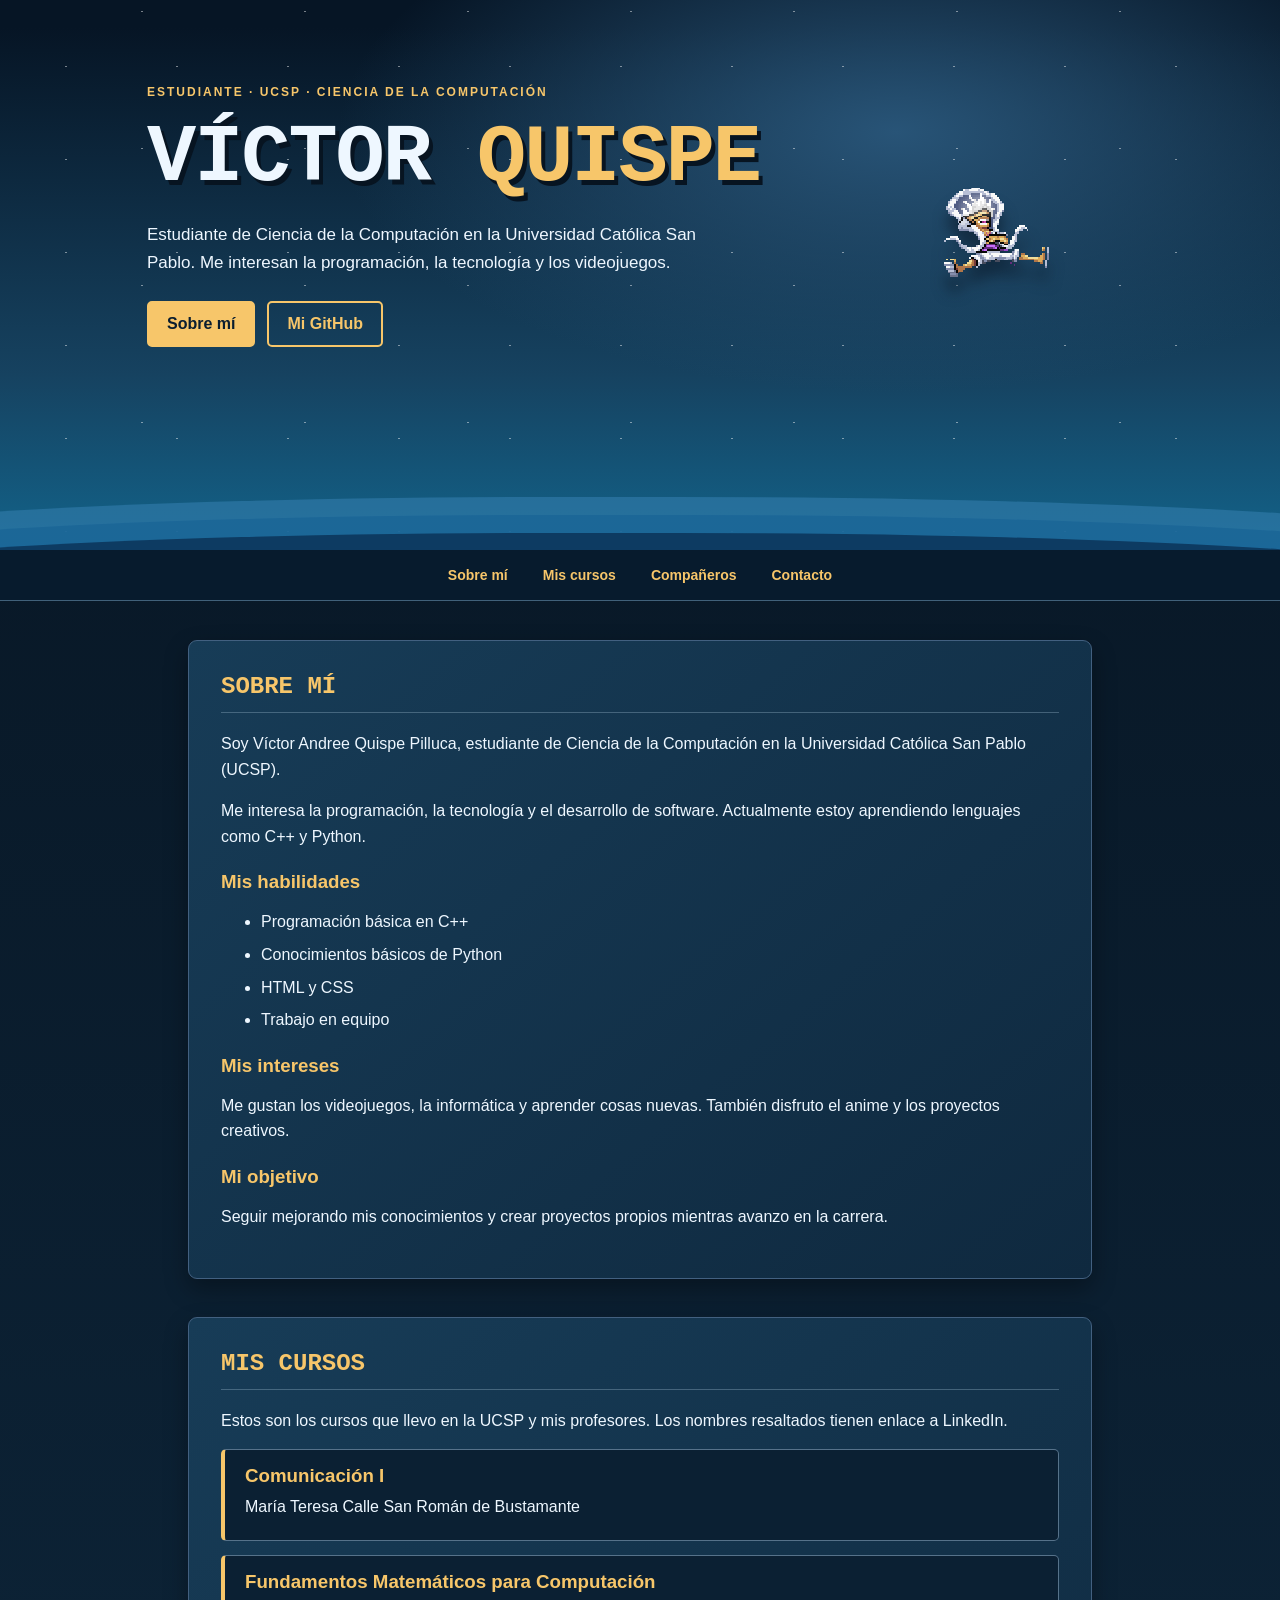
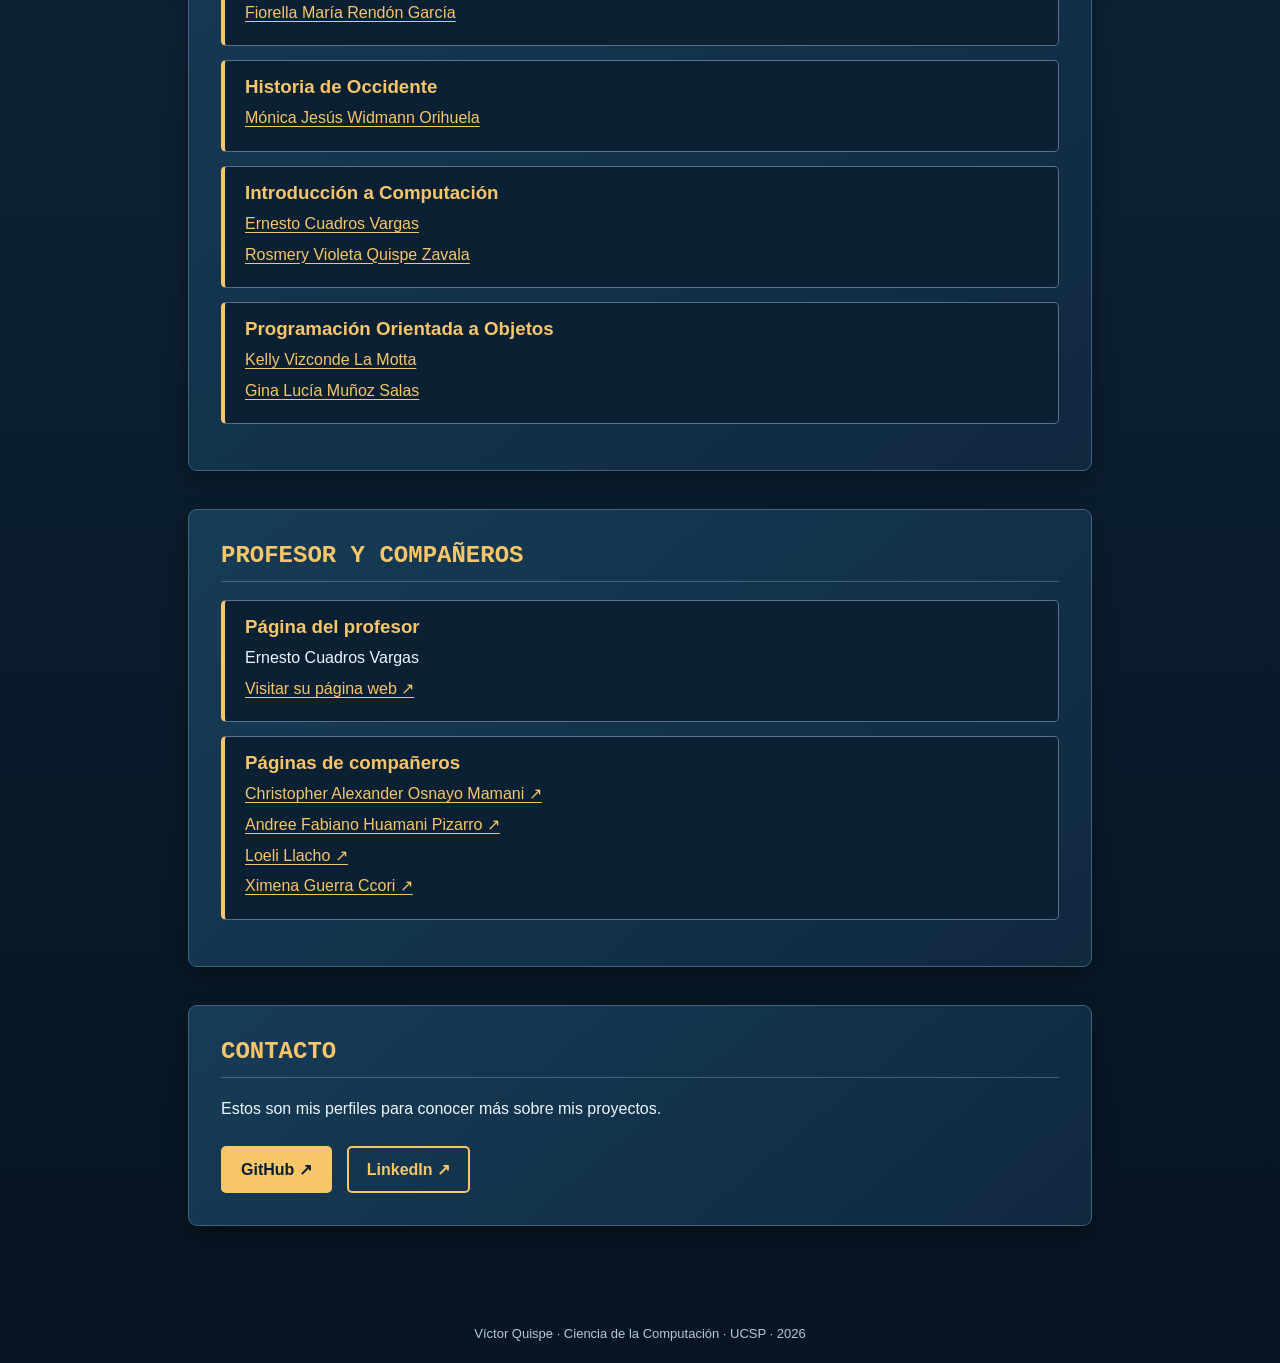
<file: index.html>
<!DOCTYPE html>
<html lang="es">
<head>
    <meta charset="UTF-8">
    <meta name="viewport" content="width=device-width, initial-scale=1.0">
    <meta name="description" content="Portafolio personal de Victor Andree Quispe Pilluca, estudiante de Ciencia de la Computación en la Universidad Católica San Pablo (UCSP).">
    <meta name="author" content="Victor Andree Quispe Pilluca">
    <meta name="robots" content="index, follow">
    <link rel="canonical" href="https://andr3bydeus.github.io/">
    <title>Victor Andree Quispe Pilluca</title>
    <link rel="icon" type="image/png" href="perfil.png">
    <link rel="stylesheet" href="style.css">
    <script src="script.js" defer></script>
</head>
<body>
    <header class="portada" id="inicio">
        <div class="estrellas" aria-hidden="true"></div>
        <div class="portada-contenido">
            <div class="presentacion">
                <p class="etiqueta">ESTUDIANTE · UCSP · CIENCIA DE LA COMPUTACIÓN</p>
                <h1>VÍCTOR <span>QUISPE</span></h1>
                <p class="descripcion">Estudiante de Ciencia de la Computación en la Universidad Católica San Pablo. Me interesan la programación, la tecnología y los videojuegos.</p>
                <div class="botones">
                    <a href="#sobre-mi">Sobre mí</a>
                    <a href="https://github.com/Andr3byDeuS" target="_blank" rel="noopener noreferrer">Mi GitHub</a>
                </div>
            </div>
            <div class="personaje">
                <img src="luffy.gif" alt="Luffy Gear 5 en pixel art animado" class="luffy">
            </div>
        </div>
        <div class="mar" aria-hidden="true">
            <div class="ola ola-atras"></div>
            <div class="ola ola-medio"></div>
            <div class="ola ola-frente"></div>
        </div>
    </header>

    <nav class="menu" aria-label="Navegación principal">
        <a href="#sobre-mi">Sobre mí</a>
        <a href="#cursos">Mis cursos</a>
        <a href="#companeros">Compañeros</a>
        <a href="#contacto">Contacto</a>
    </nav>

    <main>
        <section id="sobre-mi" class="panel">
            <h2>Sobre mí</h2>
            <p>Soy Víctor Andree Quispe Pilluca, estudiante de Ciencia de la Computación en la Universidad Católica San Pablo (UCSP).</p>
            <p>Me interesa la programación, la tecnología y el desarrollo de software. Actualmente estoy aprendiendo lenguajes como C++ y Python.</p>
            <h3>Mis habilidades</h3>
            <ul>
                <li>Programación básica en C++</li>
                <li>Conocimientos básicos de Python</li>
                <li>HTML y CSS</li>
                <li>Trabajo en equipo</li>
            </ul>
            <h3>Mis intereses</h3>
            <p>Me gustan los videojuegos, la informática y aprender cosas nuevas. También disfruto el anime y los proyectos creativos.</p>
            <h3>Mi objetivo</h3>
            <p>Seguir mejorando mis conocimientos y crear proyectos propios mientras avanzo en la carrera.</p>
        </section>

        <section id="cursos" class="panel">
            <h2>Mis cursos</h2>
            <p>Estos son los cursos que llevo en la UCSP y mis profesores. Los nombres resaltados tienen enlace a LinkedIn.</p>
            <div class="curso">
                <h3>Comunicación I</h3>
                <p>María Teresa Calle San Román de Bustamante</p>
            </div>
            <div class="curso">
                <h3>Fundamentos Matemáticos para Computación</h3>
                <p><a href="https://www.linkedin.com/in/fiorella-mar%C3%ADa-rend%C3%B3n-garc%C3%ADa-7aa9b7374/" target="_blank" rel="noopener noreferrer">Fiorella María Rendón García</a></p>
            </div>
            <div class="curso">
                <h3>Historia de Occidente</h3>
                <p><a href="https://www.linkedin.com/in/m%C3%B3nica-widmann-orihuela-a85a3653/" target="_blank" rel="noopener noreferrer">Mónica Jesús Widmann Orihuela</a></p>
            </div>
            <div class="curso">
                <h3>Introducción a Computación</h3>
                <p><a href="https://pe.linkedin.com/in/ecuadrosv" target="_blank" rel="noopener noreferrer">Ernesto Cuadros Vargas</a></p>
                <p><a href="https://www.linkedin.com/in/rosmery-violeta-quispe-zavala-58374638/" target="_blank" rel="noopener noreferrer">Rosmery Violeta Quispe Zavala</a></p>
            </div>
            <div class="curso">
                <h3>Programación Orientada a Objetos</h3>
                <p><a href="https://pe.linkedin.com/in/kelly-vizconde-la-motta-3a57a4143" target="_blank" rel="noopener noreferrer">Kelly Vizconde La Motta</a></p>
                <p><a href="https://www.linkedin.com/in/ginamunozsalas/" target="_blank" rel="noopener noreferrer">Gina Lucía Muñoz Salas</a></p>
            </div>
        </section>

        <section id="companeros" class="panel">
            <h2>Profesor y compañeros</h2>
            <div class="curso">
                <h3>Página del profesor</h3>
                <p>Ernesto Cuadros Vargas</p>
                <p><a href="https://socios.spc.org.pe/ecuadros/" target="_blank" rel="noopener noreferrer">Visitar su página web ↗</a></p>
            </div>
            <div class="curso">
                <h3>Páginas de compañeros</h3>
                <p><a href="https://wesudobones.github.io/page/" target="_blank" rel="noopener noreferrer">Christopher Alexander Osnayo Mamani ↗</a></p>
                <p><a href="https://andrew-oremour.github.io/" target="_blank" rel="noopener noreferrer">Andree Fabiano Huamani Pizarro ↗</a></p>
                <p><a href="https://loelill.github.io/" target="_blank" rel="noopener noreferrer">Loeli Llacho ↗</a></p>
                <p><a href="https://ximm-xo.github.io/pagina/" target="_blank" rel="noopener noreferrer">Ximena Guerra Ccori ↗</a></p>
            </div>
        </section>

        <section id="contacto" class="panel">
            <h2>Contacto</h2>
            <p>Estos son mis perfiles para conocer más sobre mis proyectos.</p>
            <div class="enlaces">
                <a href="https://github.com/Andr3byDeuS" target="_blank" rel="noopener noreferrer">GitHub ↗</a>
                <a href="https://www.linkedin.com/in/victor-andr%C3%A9s-quispe-pilluca-a8ab9a449/" target="_blank" rel="noopener noreferrer">LinkedIn ↗</a>
            </div>
        </section>
    </main>
    <footer>Víctor Quispe · Ciencia de la Computación · UCSP · 2026</footer>
</body>
</html>
</file>
<file: style.css>
/* Portafolio de ICC - Víctor Quispe */
:root { --fondo:#071421; --azul:#0e2940; --panel:#112c43; --oro:#f7c66a; --blanco:#eef7ff; }
* { box-sizing:border-box; }
html { scroll-behavior:smooth; scroll-padding-top:82px; }
body { margin:0; background:linear-gradient(180deg,#071421,#0c2235 55%,#071421); color:var(--blanco); font-family:Arial,Helvetica,sans-serif; }
a { color:var(--oro); }
a:focus-visible { outline:2px solid white; outline-offset:4px; }
/* Portada marina animada */
.portada { position:relative; min-height:550px; overflow:hidden; background:radial-gradient(ellipse at 70% 24%,#285477 0%,transparent 44%),linear-gradient(180deg,#061525 5%,#164260 68%,#12638a 100%); }
.estrellas { position:absolute; inset:0; opacity:.46; background-image:radial-gradient(#fff 1px,transparent 1px),radial-gradient(#fff 1px,transparent 1px); background-size:111px 93px,163px 137px; background-position:10px 20px,60px 80px; animation:brillo 5s ease-in-out infinite alternate; }
.portada-contenido { position:relative; z-index:2; display:flex; align-items:center; justify-content:space-between; gap:18px; max-width:1050px; min-height:490px; margin:auto; padding:70px 32px 145px; }
.presentacion { flex:1; max-width:660px; }
.etiqueta { color:var(--oro); font-size:12px; font-weight:bold; letter-spacing:2px; }
h1 { margin:15px 0; font-family:Consolas,'Courier New',monospace; font-size:clamp(42px,6.4vw,83px); letter-spacing:-2px; line-height:1.1; text-shadow:4px 5px #071421; }
h1 span { color:var(--oro); }
.descripcion { max-width:565px; line-height:1.6; font-size:17px; }
.botones { display:flex; gap:12px; flex-wrap:wrap; margin-top:25px; }
.botones a,.enlaces a { border:2px solid var(--oro); text-decoration:none; border-radius:5px; font-weight:bold; padding:12px 18px; transition:background .2s,transform .2s,color .2s; }
.botones a:first-child,.enlaces a:first-child { background:var(--oro); color:#0a1e30; }
.botones a:hover,.enlaces a:hover { transform:translateY(-4px); background:#fff0c5; color:#071421; }
.personaje { width:280px; flex-shrink:0; display:flex; justify-content:center; align-items:center; }
.luffy { display:block; width:100%; height:auto; image-rendering:pixelated; animation:flotar 2.7s ease-in-out infinite; filter:drop-shadow(0 15px 7px #07142180); }
.mar { position:absolute; bottom:0; left:0; right:0; height:150px; overflow:hidden; z-index:1; }
.ola { position:absolute; left:-20%; width:140%; height:125px; border-radius:45% 48% 0 0 / 43% 45% 0 0; animation:ola 6s ease-in-out infinite alternate; }
.ola-atras { bottom:-72px; background:#327eae; opacity:.6; animation-duration:8s; }
.ola-medio { bottom:-90px; background:#1b6697; opacity:.85; animation-duration:5s; animation-direction:alternate-reverse; }
.ola-frente { bottom:-108px; background:#0d3b62; animation-duration:7s; }
@keyframes ola { from { transform:translateX(-4%) rotate(-1deg); } to { transform:translateX(4%) rotate(1deg); } }
@keyframes flotar { 0%,100% { transform:translateY(0); } 50% { transform:translateY(-14px); } }
@keyframes brillo { from { opacity:.25; } to { opacity:.65; } }
/* Menú */
.menu { position:sticky; top:0; z-index:10; display:flex; justify-content:center; flex-wrap:wrap; gap:clamp(12px,3vw,35px); padding:17px 12px; background:#081c2eF5; border-bottom:1px solid #41617a; backdrop-filter:blur(8px); }
.menu a { color:var(--oro); font-weight:bold; text-decoration:none; font-size:14px; }
.menu a:hover { color:white; }
/* Contenido */
main { max-width:940px; padding:1px 18px 40px; margin:0 auto; }
.panel { margin:38px auto; padding:32px; border:1px solid #426080; background:linear-gradient(140deg,#173c57,#0f293f); box-shadow:0 10px 25px #0005; border-radius:9px; transition:opacity .7s ease, transform .7s ease; }
.panel h2 { color:var(--oro); margin:0 0 18px; padding-bottom:12px; border-bottom:1px solid #8cabbd66; font-family:Consolas,'Courier New',monospace; text-transform:uppercase; }
.panel h3 { color:var(--oro); margin:22px 0 10px; }
.panel p,.panel li { line-height:1.6; }
.panel li { margin-bottom:7px; }
.curso { padding:15px 20px; margin:14px 0; background:#0b2033; border:1px solid #56728a; border-left:4px solid var(--oro); border-radius:5px; transition:transform .2s,background .2s; }
.curso:hover { transform:translateX(5px); background:#183b55; }
.curso h3 { margin:0 0 7px; }
.curso p { margin:5px 0; }
.curso a { text-underline-offset:3px; }
.pendiente { color:#c6d1db; font-style:italic; }
.enlaces { display:flex; flex-wrap:wrap; gap:15px; margin-top:25px; }
footer { text-align:center; padding:22px; color:#b4cad9; font-size:13px; }
/* Los elementos se ocultan solamente cuando JavaScript está activo */
.js .panel { opacity:0; transform:translateY(28px); }
.js .panel.visible { opacity:1; transform:translateY(0); }
@media (max-width:750px) { .portada { min-height:650px; } .portada-contenido { flex-direction:column; text-align:center; padding:54px 20px 130px; gap:0; } .presentacion { flex:auto; } .etiqueta { font-size:10px; } .botones { justify-content:center; } .personaje { width:180px; margin:16px auto; } .descripcion { font-size:15px; } .panel { padding:22px; margin:22px auto; } .menu a { font-size:12px; } }
@media (prefers-reduced-motion:reduce) { *,*::before,*::after { animation:none !important; transition:none !important; scroll-behavior:auto !important; } }
</file>
